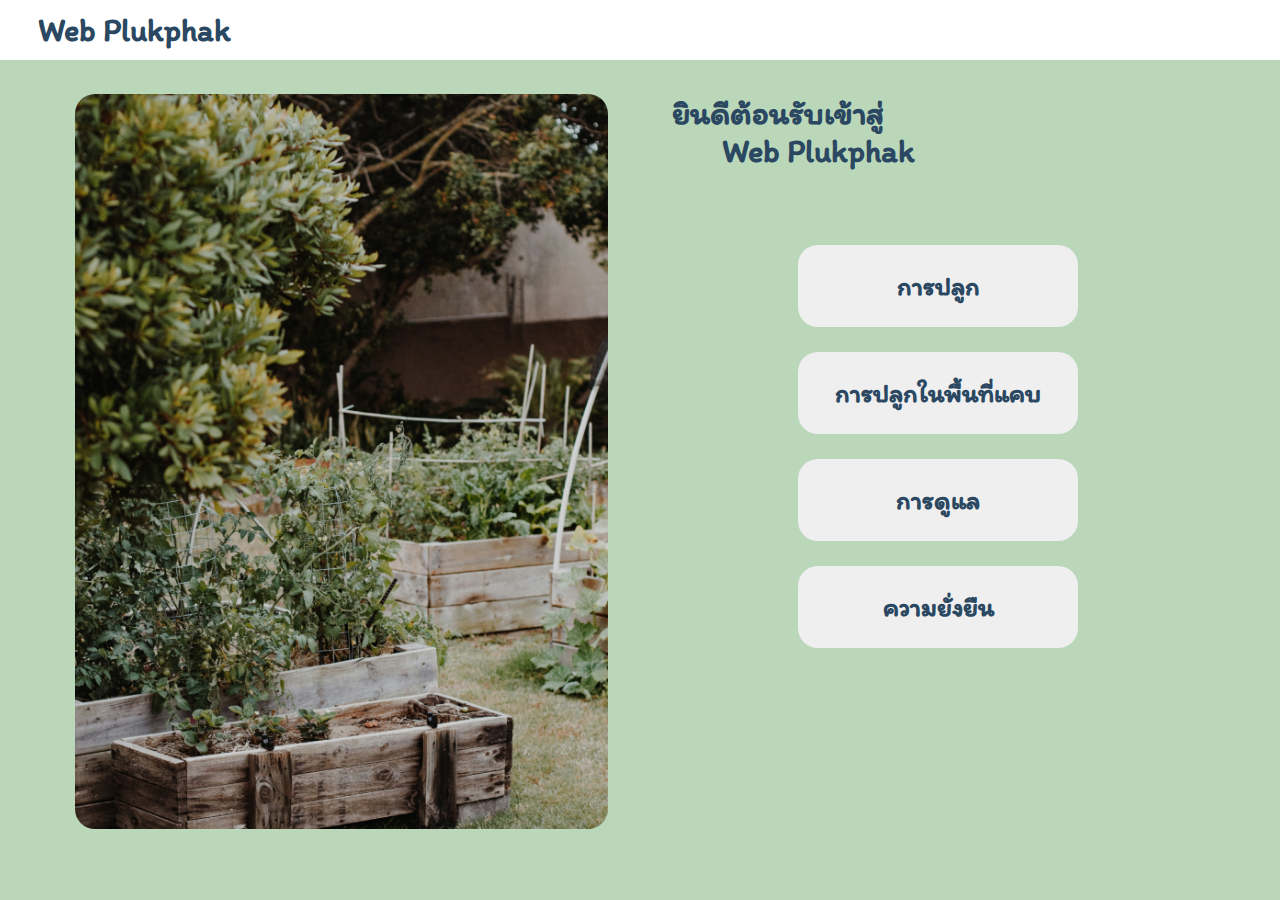
<file: index.html>
<!DOCTYPE html>
<html lang="en">
<head>
    <meta charset="UTF-8">
    <meta name="viewport" content="width=device-width, initial-scale=1.0">
    <link rel="preconnect" href="https://fonts.googleapis.com">
    <link rel="preconnect" href="https://fonts.gstatic.com" crossorigin>
    <link href="https://fonts.googleapis.com/css2?family=Itim&family=Roboto:ital,wght@0,100;0,300;0,400;0,500;0,700;0,900;1,100;1,300;1,400;1,500;1,700;1,900&display=swap" rel="stylesheet">
    <link rel="stylesheet" href="index.css">
    <title>Plukphak</title>
    <link rel="icon" href="#">
</head>
<body>
    <header>
        <nav class="head1">
            <h1>Web Plukphak</h1>
        </nav>
    </header>
    <midle>
        <div class="container">
            <div class="block">
                <div class="box1">
                    <img src="img/main.png" alt="">
                </div>
                <div class="box2">
                    <div class="title1">
                        <h1>ยินดีต้อนรับเข้าสู่</h1>
                    </div>
                    <div class="title2">
                        <h1>Web Plukphak</h1>
                    </div>
                    <div class="menu">
                        <a href="page1.html"><button>การปลูก</button></a><br>
                        <a href="page2.html"><button>การปลูกในพื้นที่แคบ</button><br></a>
                        <a href="page3.html"><button>การดูแล</button><br></a>
                        <a href="page4.html"><button>ความยั่งยืน</button><br></a>
                    </div>
                </div>
            </div>
        </div>
    </midle>
    <div class="footer">
        <div class="footer-con">
        </div>
    </div>

</body>
</html>
</file>
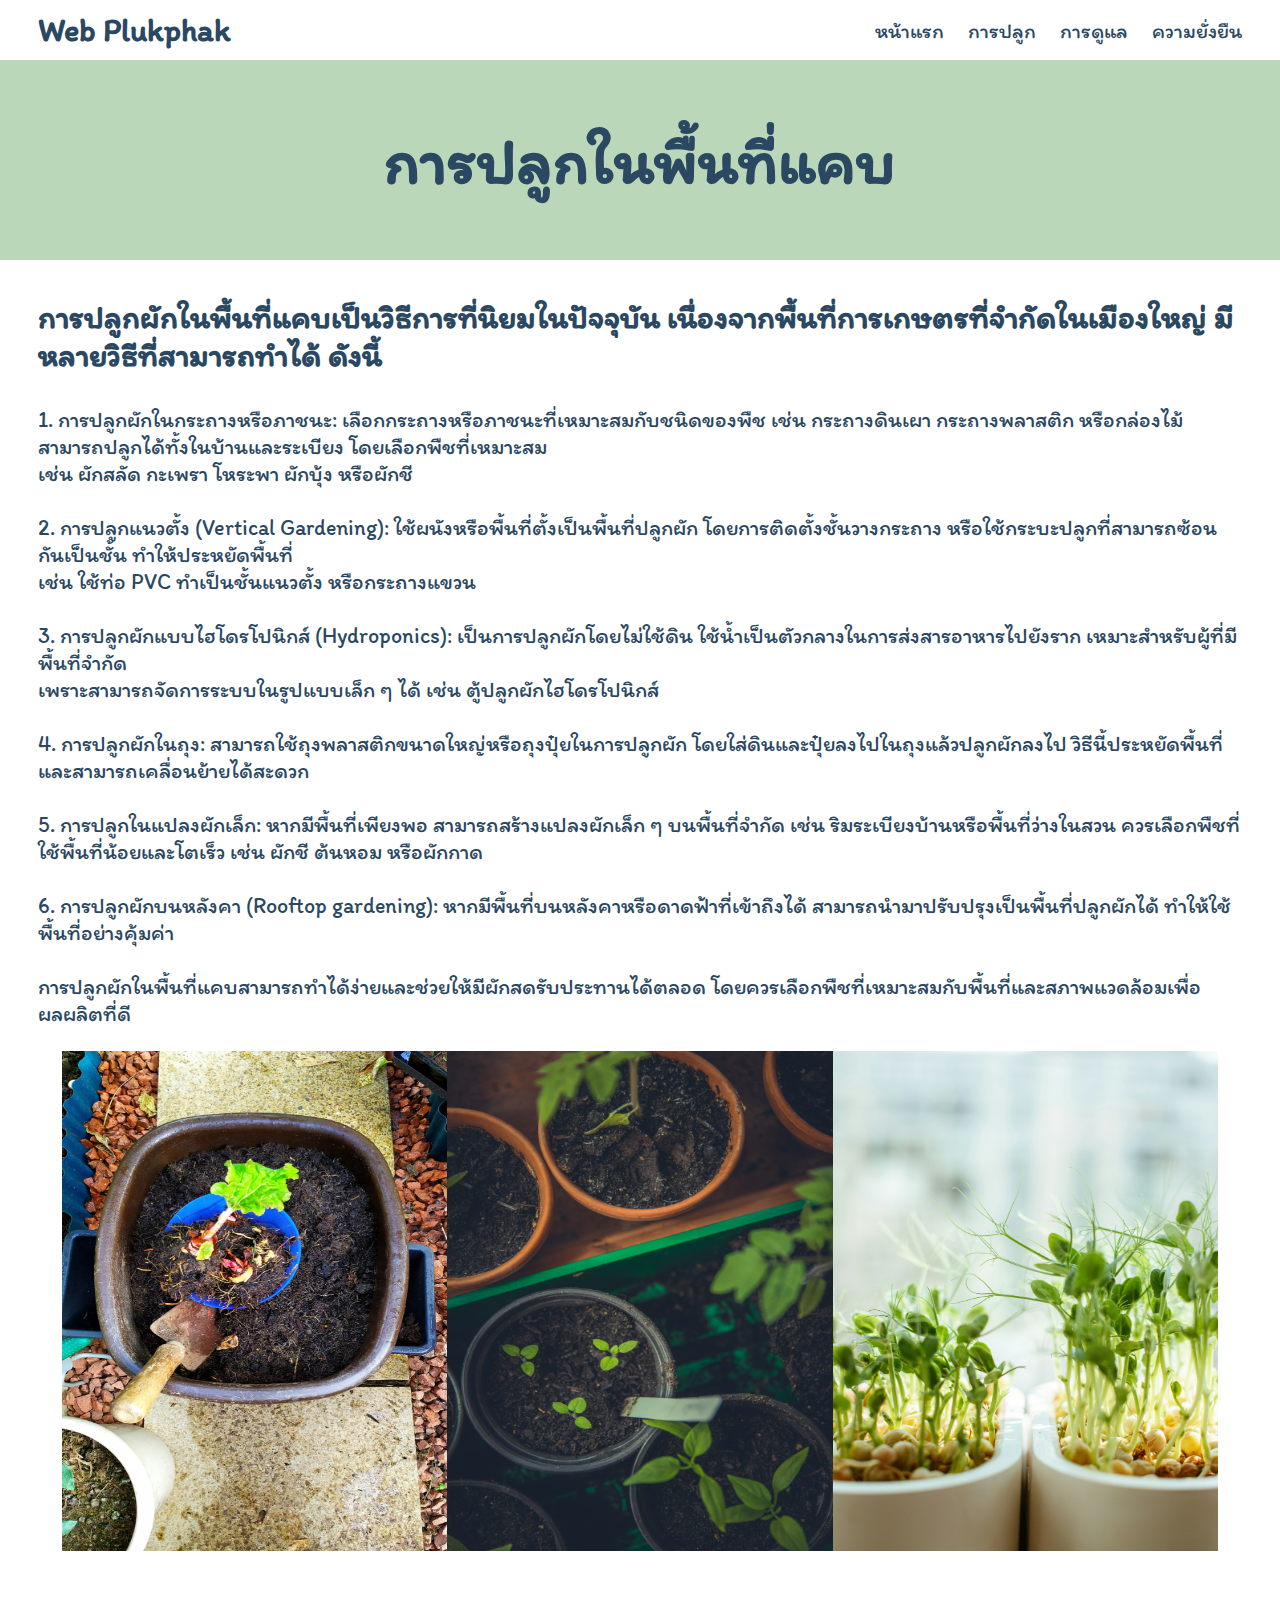
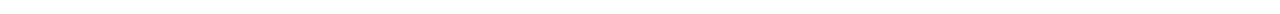
<file: page2.html>
<!DOCTYPE html>
<html lang="en">
    <head>
        <meta charset="UTF-8">
        <meta name="viewport" content="width=device-width, initial-scale=1.0">
        <link rel="preconnect" href="https://fonts.googleapis.com">
        <link rel="preconnect" href="https://fonts.gstatic.com" crossorigin>
        <link href="https://fonts.googleapis.com/css2?family=Itim&family=Roboto:ital,wght@0,100;0,300;0,400;0,500;0,700;0,900;1,100;1,300;1,400;1,500;1,700;1,900&display=swap" rel="stylesheet">
        <link rel="stylesheet" href="page2.css">
        <title>การปลูกในพื้นที่แคบ</title>
        <link rel="icon" href="#">
    </head>
<body>
    <header>
        <nav>
            <div class="logo">
                <h1>Web Plukphak</h1>
            </div>
            <div class="menu">
                <ul>
                    <a href="index.html">หน้าแรก</a>
                    <a href="page1.html">การปลูก</a>
                    <a href="page3.html">การดูแล</a>
                    <a href="page4.html">ความยั่งยืน</a>
                </ul>
            </div>
        </nav>
    </header>
    <midle>
        <div class="bg">
            <h1>การปลูกในพื้นที่แคบ</h1>
        </div>
    </midle>
    <block>
        <div class="box1">
            <div class="top1">
                <h1>การปลูกผักในพื้นที่แคบเป็นวิธีการที่นิยมในปัจจุบัน เนื่องจากพื้นที่การเกษตรที่จำกัดในเมืองใหญ่ มีหลายวิธีที่สามารถทำได้ ดังนี้</h1>
            </div>
            <div class="dis1">
                <p><br>
                    1. การปลูกผักในกระถางหรือภาชนะ: เลือกกระถางหรือภาชนะที่เหมาะสมกับชนิดของพืช เช่น กระถางดินเผา กระถางพลาสติก หรือกล่องไม้ สามารถปลูกได้ทั้งในบ้านและระเบียง โดยเลือกพืชที่เหมาะสม <br>เช่น ผักสลัด กะเพรา โหระพา ผักบุ้ง หรือผักชี
                    <br><br>
                    2. การปลูกแนวตั้ง (Vertical Gardening): ใช้ผนังหรือพื้นที่ตั้งเป็นพื้นที่ปลูกผัก โดยการติดตั้งชั้นวางกระถาง หรือใช้กระบะปลูกที่สามารถซ้อนกันเป็นชั้น ทำให้ประหยัดพื้นที่ <br>เช่น ใช้ท่อ PVC ทำเป็นชั้นแนวตั้ง หรือกระถางแขวน
                    <br><br>
                    3. การปลูกผักแบบไฮโดรโปนิกส์ (Hydroponics): เป็นการปลูกผักโดยไม่ใช้ดิน ใช้น้ำเป็นตัวกลางในการส่งสารอาหารไปยังราก เหมาะสำหรับผู้ที่มีพื้นที่จำกัด <br>เพราะสามารถจัดการระบบในรูปแบบเล็ก ๆ ได้ เช่น ตู้ปลูกผักไฮโดรโปนิกส์
                    <br><br>
                    4. การปลูกผักในถุง: สามารถใช้ถุงพลาสติกขนาดใหญ่หรือถุงปุ๋ยในการปลูกผัก โดยใส่ดินและปุ๋ยลงไปในถุงแล้วปลูกผักลงไป วิธีนี้ประหยัดพื้นที่และสามารถเคลื่อนย้ายได้สะดวก
                    <br><br>
                    5. การปลูกในแปลงผักเล็ก: หากมีพื้นที่เพียงพอ สามารถสร้างแปลงผักเล็ก ๆ บนพื้นที่จำกัด เช่น ริมระเบียงบ้านหรือพื้นที่ว่างในสวน ควรเลือกพืชที่ใช้พื้นที่น้อยและโตเร็ว เช่น ผักชี ต้นหอม หรือผักกาด
                    <br><br>
                    6. การปลูกผักบนหลังคา (Rooftop gardening): หากมีพื้นที่บนหลังคาหรือดาดฟ้าที่เข้าถึงได้ สามารถนำมาปรับปรุงเป็นพื้นที่ปลูกผักได้ ทำให้ใช้พื้นที่อย่างคุ้มค่า
                    <br><br>
                    การปลูกผักในพื้นที่แคบสามารถทำได้ง่ายและช่วยให้มีผักสดรับประทานได้ตลอด โดยควรเลือกพืชที่เหมาะสมกับพื้นที่และสภาพแวดล้อมเพื่อผลผลิตที่ดี</p>
            </div>
            <div class="img1">
                <img src="img/1.jpg" alt="">
                <img src="img/2.jpg" alt="">
                <img src="img/3.jpg" alt="">
            </div>
        </div>
    </block>
</body>
</html>
</file>
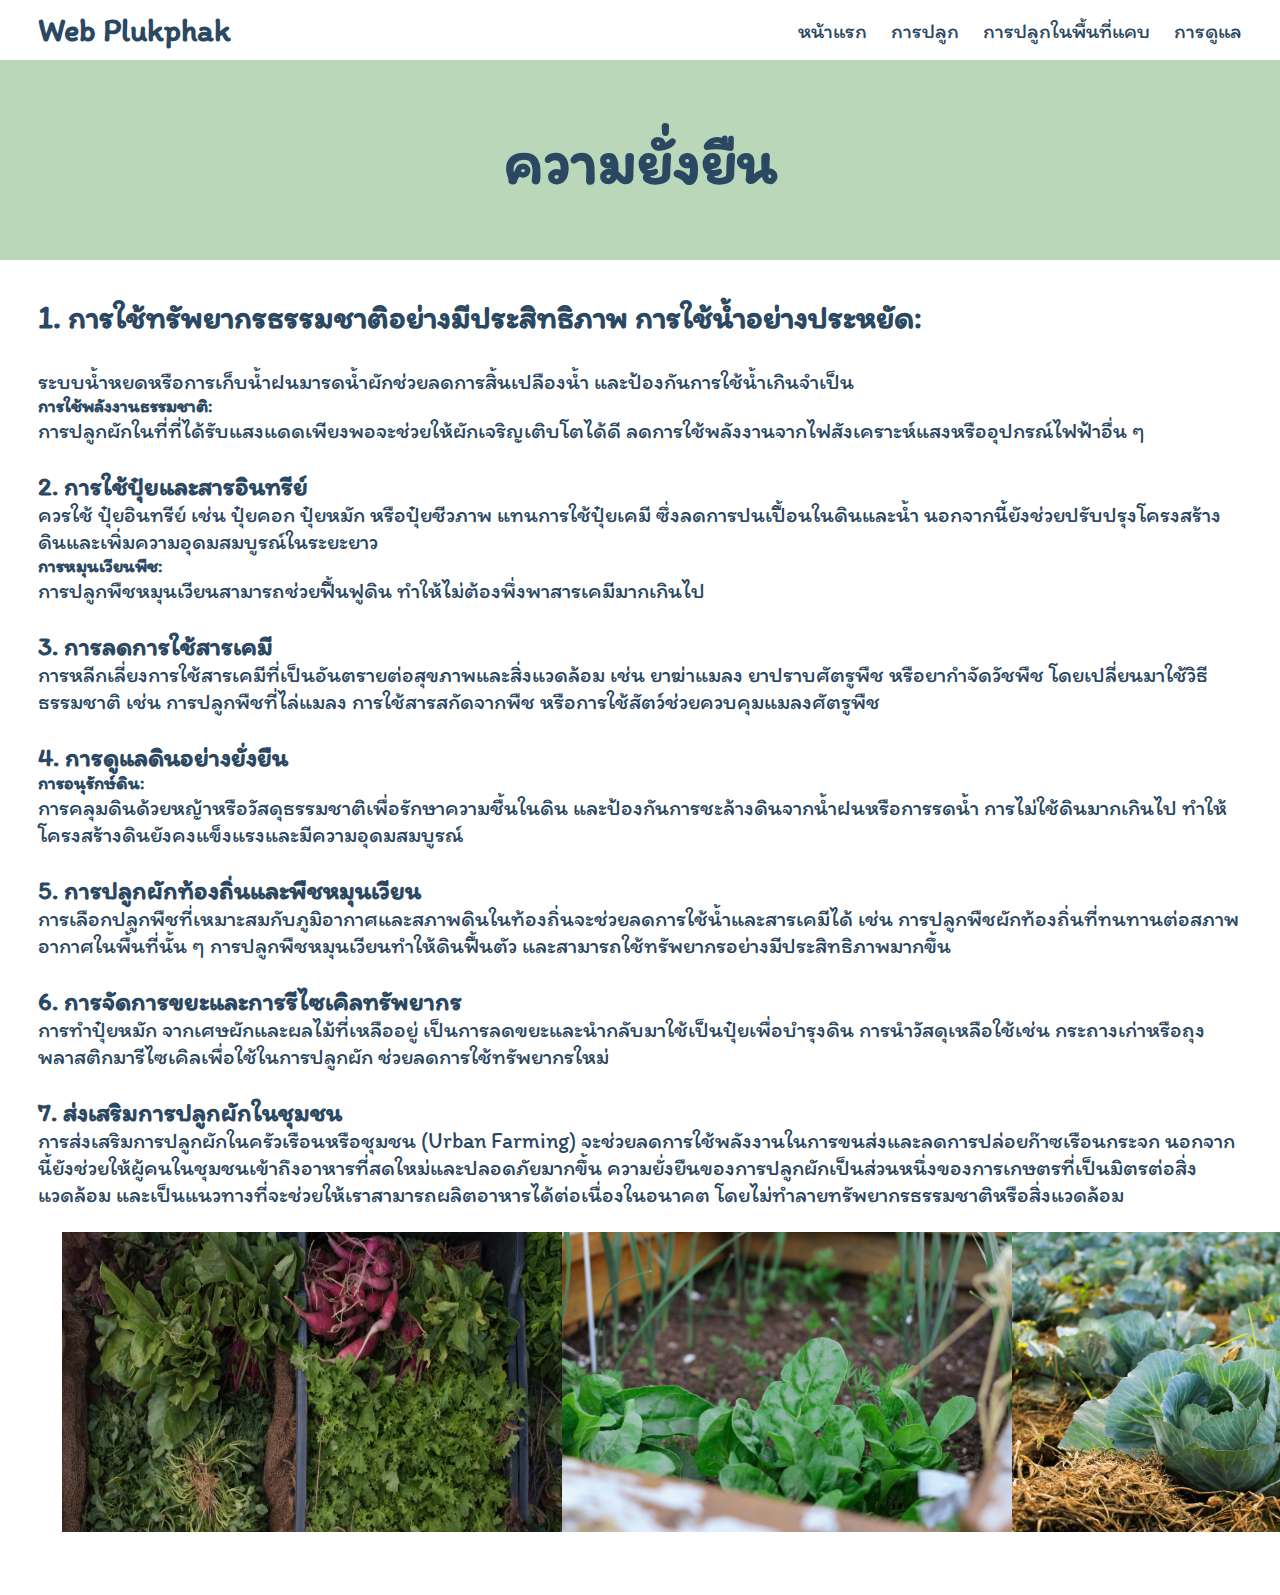
<file: page4.html>
<!DOCTYPE html>
<html lang="en">
    <head>
        <meta charset="UTF-8">
        <meta name="viewport" content="width=device-width, initial-scale=1.0">
        <link rel="preconnect" href="https://fonts.googleapis.com">
        <link rel="preconnect" href="https://fonts.gstatic.com" crossorigin>
        <link href="https://fonts.googleapis.com/css2?family=Itim&family=Roboto:ital,wght@0,100;0,300;0,400;0,500;0,700;0,900;1,100;1,300;1,400;1,500;1,700;1,900&display=swap" rel="stylesheet">
        <link rel="stylesheet" href="page4.css">
        <title>ความยั่งยืน</title>
        <link rel="icon" href="#">
    </head>
<body>
    <header>
        <nav>
            <div class="logo">
                <h1>Web Plukphak</h1>
            </div>
            <div class="menu">
                <ul>
                    <a href="index.html">หน้าแรก</a>
                    <a href="page1.html">การปลูก</a>
                    <a href="page2.html">การปลูกในพื้นที่แคบ</a>
                    <a href="page3.html">การดูแล</a>
                </ul>
            </div>
        </nav>
    </header>
    <midle>
        <div class="bg">
            <h1>ความยั่งยืน</h1>
        </div>
    </midle>
    <block>
        <div class="box1">
            <div class="top1">
                <h1>1. การใช้ทรัพยากรธรรมชาติอย่างมีประสิทธิภาพ
                    การใช้น้ำอย่างประหยัด:</h1>
            </div>
            <div class="dis1">
                <p><br>
                    ระบบน้ำหยดหรือการเก็บน้ำฝนมารดน้ำผักช่วยลดการสิ้นเปลืองน้ำ และป้องกันการใช้น้ำเกินจำเป็น
                    <h5>การใช้พลังงานธรรมชาติ:</h5> การปลูกผักในที่ที่ได้รับแสงแดดเพียงพอจะช่วยให้ผักเจริญเติบโตได้ดี ลดการใช้พลังงานจากไฟสังเคราะห์แสงหรืออุปกรณ์ไฟฟ้าอื่น ๆ<br><br>
                    <h3>2. การใช้ปุ๋ยและสารอินทรีย์</h3>
                    ควรใช้ ปุ๋ยอินทรีย์ เช่น ปุ๋ยคอก ปุ๋ยหมัก หรือปุ๋ยชีวภาพ แทนการใช้ปุ๋ยเคมี ซึ่งลดการปนเปื้อนในดินและน้ำ นอกจากนี้ยังช่วยปรับปรุงโครงสร้างดินและเพิ่มความอุดมสมบูรณ์ในระยะยาว
                    <h5>การหมุนเวียนพืช:</h5> การปลูกพืชหมุนเวียนสามารถช่วยฟื้นฟูดิน ทำให้ไม่ต้องพึ่งพาสารเคมีมากเกินไป<br><br>
                    <h3>3. การลดการใช้สารเคมี</h3>
                    การหลีกเลี่ยงการใช้สารเคมีที่เป็นอันตรายต่อสุขภาพและสิ่งแวดล้อม เช่น ยาฆ่าแมลง ยาปราบศัตรูพืช หรือยากำจัดวัชพืช โดยเปลี่ยนมาใช้วิธีธรรมชาติ เช่น การปลูกพืชที่ไล่แมลง การใช้สารสกัดจากพืช หรือการใช้สัตว์ช่วยควบคุมแมลงศัตรูพืช<br><br>
                    <h3>4. การดูแลดินอย่างยั่งยืน</h3>
                    <h5>การอนุรักษ์ดิน:</h5> การคลุมดินด้วยหญ้าหรือวัสดุธรรมชาติเพื่อรักษาความชื้นในดิน และป้องกันการชะล้างดินจากน้ำฝนหรือการรดน้ำ
                    การไม่ใช้ดินมากเกินไป ทำให้โครงสร้างดินยังคงแข็งแรงและมีความอุดมสมบูรณ์ <br><br>
                    <h3>5. การปลูกผักท้องถิ่นและพืชหมุนเวียน</h3>
                    การเลือกปลูกพืชที่เหมาะสมกับภูมิอากาศและสภาพดินในท้องถิ่นจะช่วยลดการใช้น้ำและสารเคมีได้ เช่น การปลูกพืชผักท้องถิ่นที่ทนทานต่อสภาพอากาศในพื้นที่นั้น ๆ
                    การปลูกพืชหมุนเวียนทำให้ดินฟื้นตัว และสามารถใช้ทรัพยากรอย่างมีประสิทธิภาพมากขึ้น<br><br>
                    <h3>6. การจัดการขยะและการรีไซเคิลทรัพยากร</h3>
                    การทำปุ๋ยหมัก จากเศษผักและผลไม้ที่เหลืออยู่ เป็นการลดขยะและนำกลับมาใช้เป็นปุ๋ยเพื่อบำรุงดิน
                    การนำวัสดุเหลือใช้เช่น กระถางเก่าหรือถุงพลาสติกมารีไซเคิลเพื่อใช้ในการปลูกผัก ช่วยลดการใช้ทรัพยากรใหม่<br><br>
                    <h3>7. ส่งเสริมการปลูกผักในชุมชน</h3>
                    การส่งเสริมการปลูกผักในครัวเรือนหรือชุมชน (Urban Farming) จะช่วยลดการใช้พลังงานในการขนส่งและลดการปล่อยก๊าซเรือนกระจก นอกจากนี้ยังช่วยให้ผู้คนในชุมชนเข้าถึงอาหารที่สดใหม่และปลอดภัยมากขึ้น
                    ความยั่งยืนของการปลูกผักเป็นส่วนหนึ่งของการเกษตรที่เป็นมิตรต่อสิ่งแวดล้อม และเป็นแนวทางที่จะช่วยให้เราสามารถผลิตอาหารได้ต่อเนื่องในอนาคต โดยไม่ทำลายทรัพยากรธรรมชาติหรือสิ่งแวดล้อม</p>
            </div>
            <div class="img1">
                <img src="img/1.1.1.jpg" alt="">
                <img src="img/1.2.1.jpg" alt="">
                <img src="img/1.2.3.jpg" alt="">
            </div>
        </div>
    </block>
</body>
</html>
</file>
<file: index.css>
*{
    padding: 0;
    margin: 0;
    box-sizing: border-box;
    font-family: "Roboto", sans-serif;
    font-family: "Itim", serif;
}
body{
    max-width: 100%;
    background-color: #BBD7BA;
}
header{
    width: 100%;
    height: 60px;
    background-color: #fff;
    display: flex;
    align-items: center;
}
nav{
    margin-left: 3%;
}
nav h1{
    color: #2B4862;
}
midle{
    display: flex;
    justify-content: center;
}
.block{
    display: grid;
    grid-template-columns: repeat(2,1fr);
    grid-gap: 4rem;
    margin-bottom: 3%;
    margin-top: 3%;
}
.box1 img{
    width: 100%;
    height: 100%;
    max-height: 735px;
    border-radius: 20px;
}
.box2{
    color:#2B4862 ;
}
.title2{
    margin-left: 50px;
}
.menu{
    display:flex ;
}
.menu {
    font-size: 15px;
    display: block;
    align-self: center;
    justify-content: center;
    margin-top: 50px;
    text-align: center;
}
button{
    margin-top: 25px;
    padding: 25px;
    width: 280px;
    border-radius: 20px;
    border: 0;
    cursor:pointer;
    transition: all 0.25s ease;
}
button:hover{
    transform: translate(0px,-10px);
}
button {
    text-decoration: none;
    font-size: 26px;
    font-weight:800;
    color:#2B4862 ;
}
</file>
<file: page2.css>
*{
    padding: 0;
    margin: 0;
    font-family: "Roboto", sans-serif;
    font-family: "Itim", serif;
}
body{
    max-width: 100%;
    background-color: #fff;
}
header{
    width: 100%;
    background-color: #fff;
}
nav{
    display: flex;
    justify-content: space-between;
    align-items: center;
    height: 60px;
    margin: 0 3%;
    color: #2B4862;
}
.menu a{
    margin-left: 20px;
    position: relative;
    font-size: 21px;
    text-decoration: none;
    color: #2B4862;
    font-weight: 580;
}
.menu a::after{
    content:'';
    position: absolute;
    bottom: -10px;
    left: 50%;
    transform: translateX(-50%);
    width: 105%;
    height: 3px;
    background-color: #2B4862;
    opacity: 0;
    transition: .3s;
}
.menu a:hover::after{
    opacity: 1;
    bottom: -5px;
}
.bg{
    display: flex;
    justify-content: center;
    align-items: center;
    width: 100%;
    height: 200px;
    background-color: #BBD7BA;
    color: #2B4862;
    font-size: 32px;
}
.box1{
    padding: 3%;
    color: #2B4862;
}
.dis1 {
    color: #2B4862;
    margin-top: 5px;
    font-size: 22px;
}
.img1{
    padding: 2%;
    display: flex;
    align-items: center;
    justify-content: space-between;
}
.img1 img{
    width: 400px;
    height: 500px;
}
</file>
<file: page4.css>
*{
    padding: 0;
    margin: 0;
    font-family: "Roboto", sans-serif;
    font-family: "Itim", serif;
}
body{
    max-width: 100%;
    background-color: #fff;
}
header{
    width: 100%;
    background-color: #fff;
}
nav{
    display: flex;
    justify-content: space-between;
    align-items: center;
    height: 60px;
    margin: 0 3%;
    color: #2B4862;
}
.menu a{
    margin-left: 20px;
    position: relative;
    font-size: 21px;
    text-decoration: none;
    color: #2B4862;
    font-weight: 580;
}
.menu a::after{
    content:'';
    position: absolute;
    bottom: -10px;
    left: 50%;
    transform: translateX(-50%);
    width: 105%;
    height: 3px;
    background-color: #2B4862;
    opacity: 0;
    transition: .3s;
}
.menu a:hover::after{
    opacity: 1;
    bottom: -5px;
}
.bg{
    display: flex;
    justify-content: center;
    align-items: center;
    width: 100%;
    height: 200px;
    background-color: #BBD7BA;
    color: #2B4862;
    font-size: 32px;
}
.box1{
    padding: 3%;
    color: #2B4862;
}
.dis1 {
    color: #2B4862;
    margin-top: 5px;
    font-size: 22px;
}
.img1{
    padding: 2%;
    display: flex;
    align-items: center;
    justify-content: space-between;
}
.img1 img{
    width: 500px;
    height: 300px;
}
</file>
